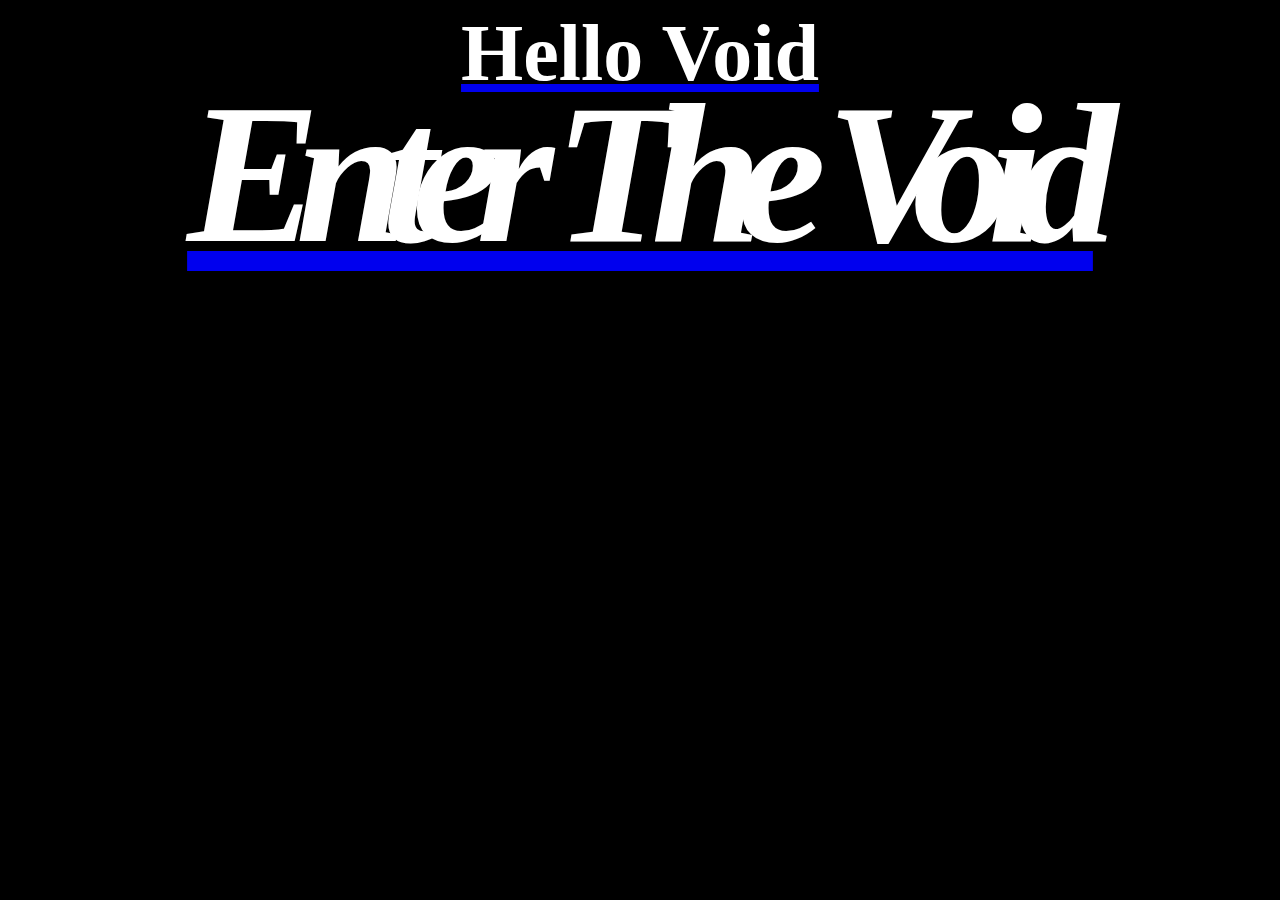
<file: index.html>
<!DOCTYPE html>
<html>
<head>
  <link rel="shortcut icon" href="/favicon.ico" type="image/x-icon">
<link rel="icon" href="/favicon.ico" type="image/x-icon">
<title>VOID SITE</title>
</head>

<style>
body {
  background-image: url('https://imagizer.imageshack.com/v2/887x887q90/r/924/kATMs3.png');
}


h1
{ text-align: center;
color: white;
font-family: book antiqua, big caslon;}

p
{ text-align: center;
color: gray;
font-family: helvetica;}
body
{ background-color: black}
</style>

<body>

  <a href="void.html"><h1 style="margin:0px; font-size: 80px;">Hello Void</h1></a>
<a href="zine.html"><h1 style="background-color: black; font-family: arial black; margin:0px; font-size: 200px; letter-spacing: -25px; line-height: 150px; "><i>Enter The Void</i></h1></a>


</body>
</html>
</file>
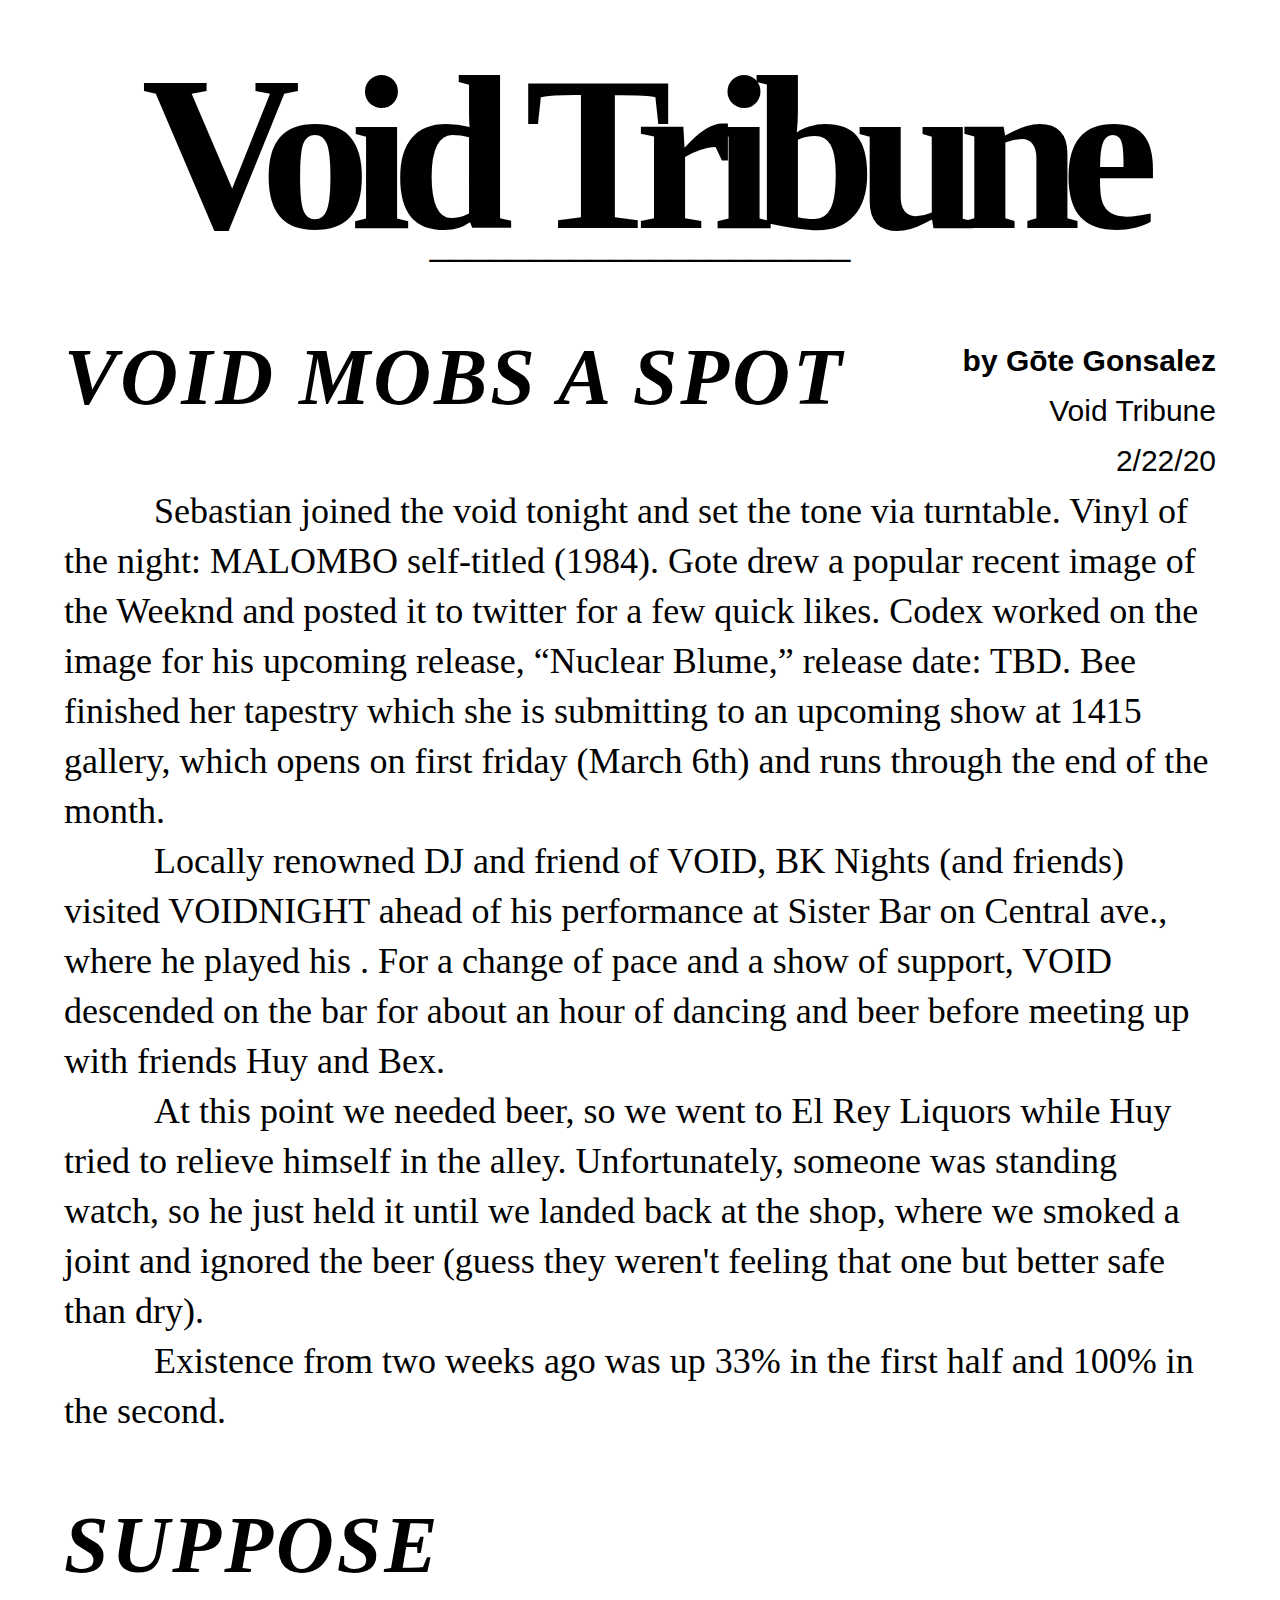
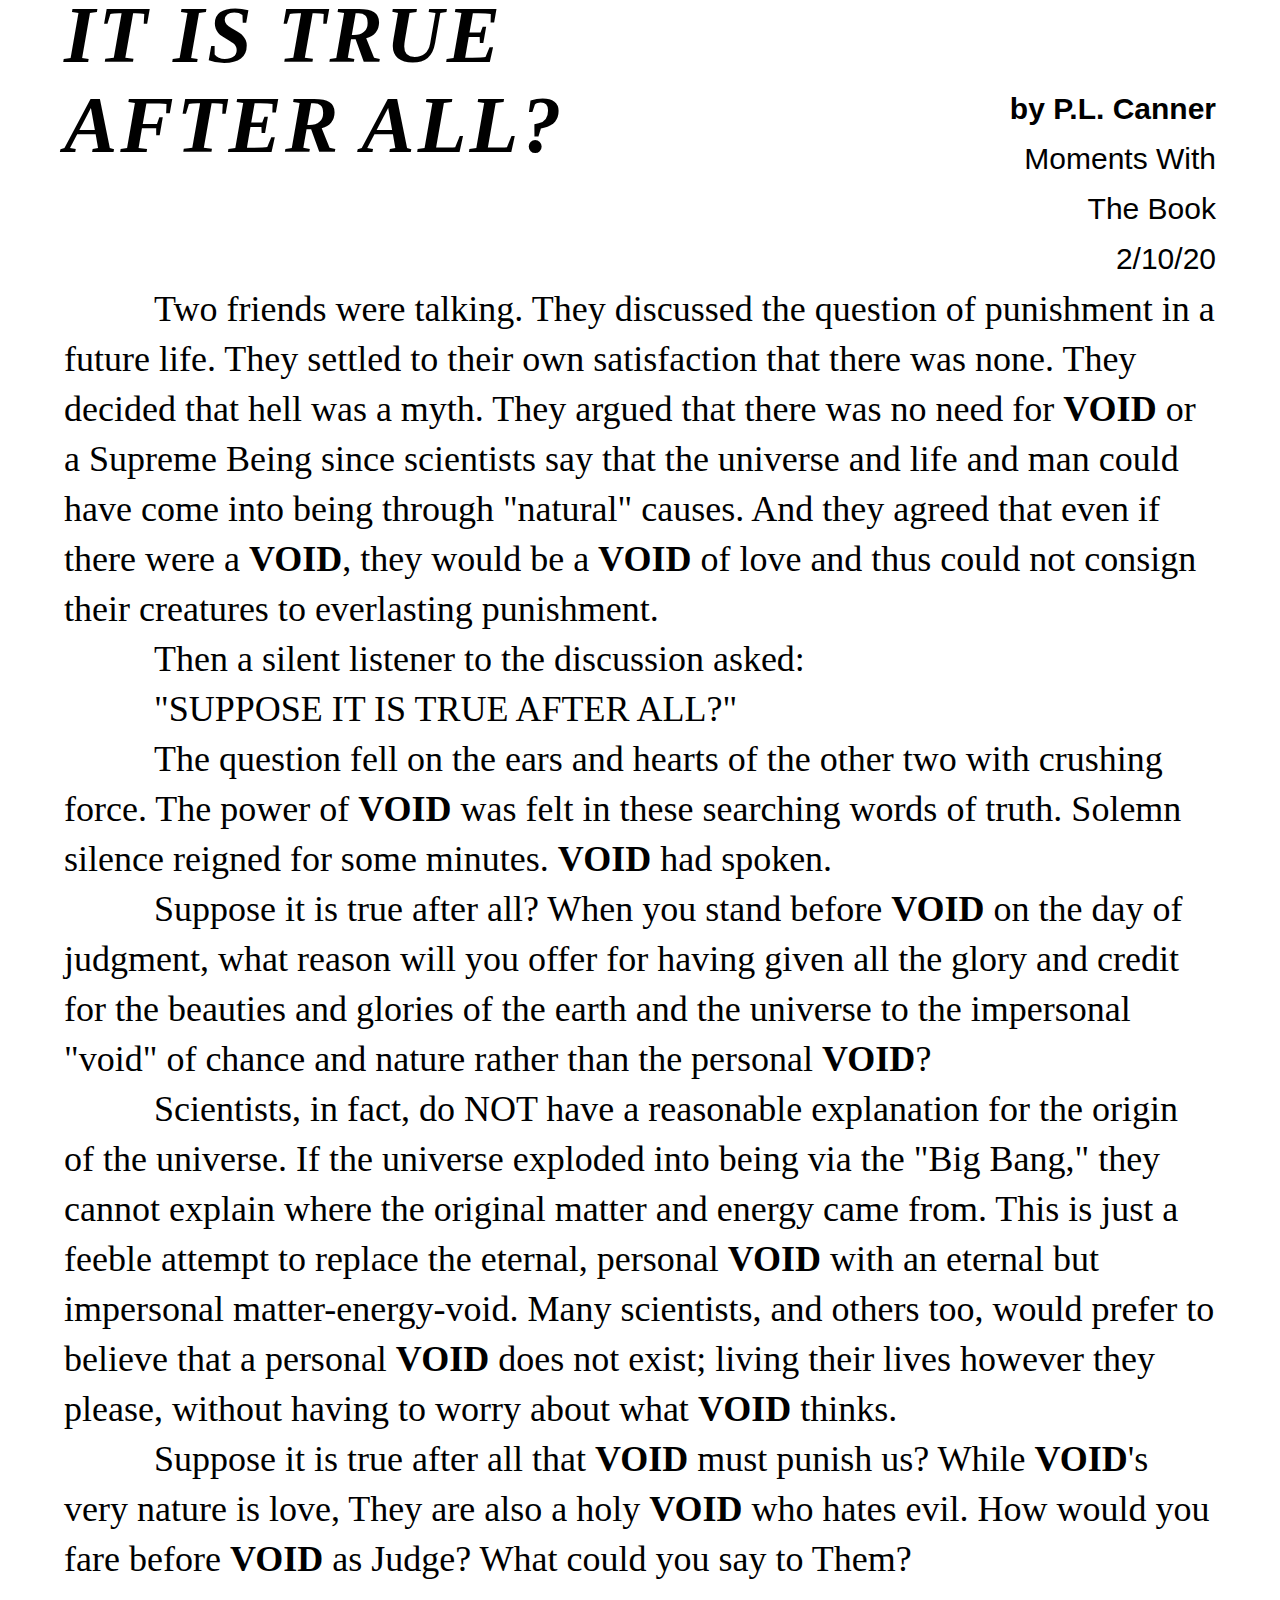
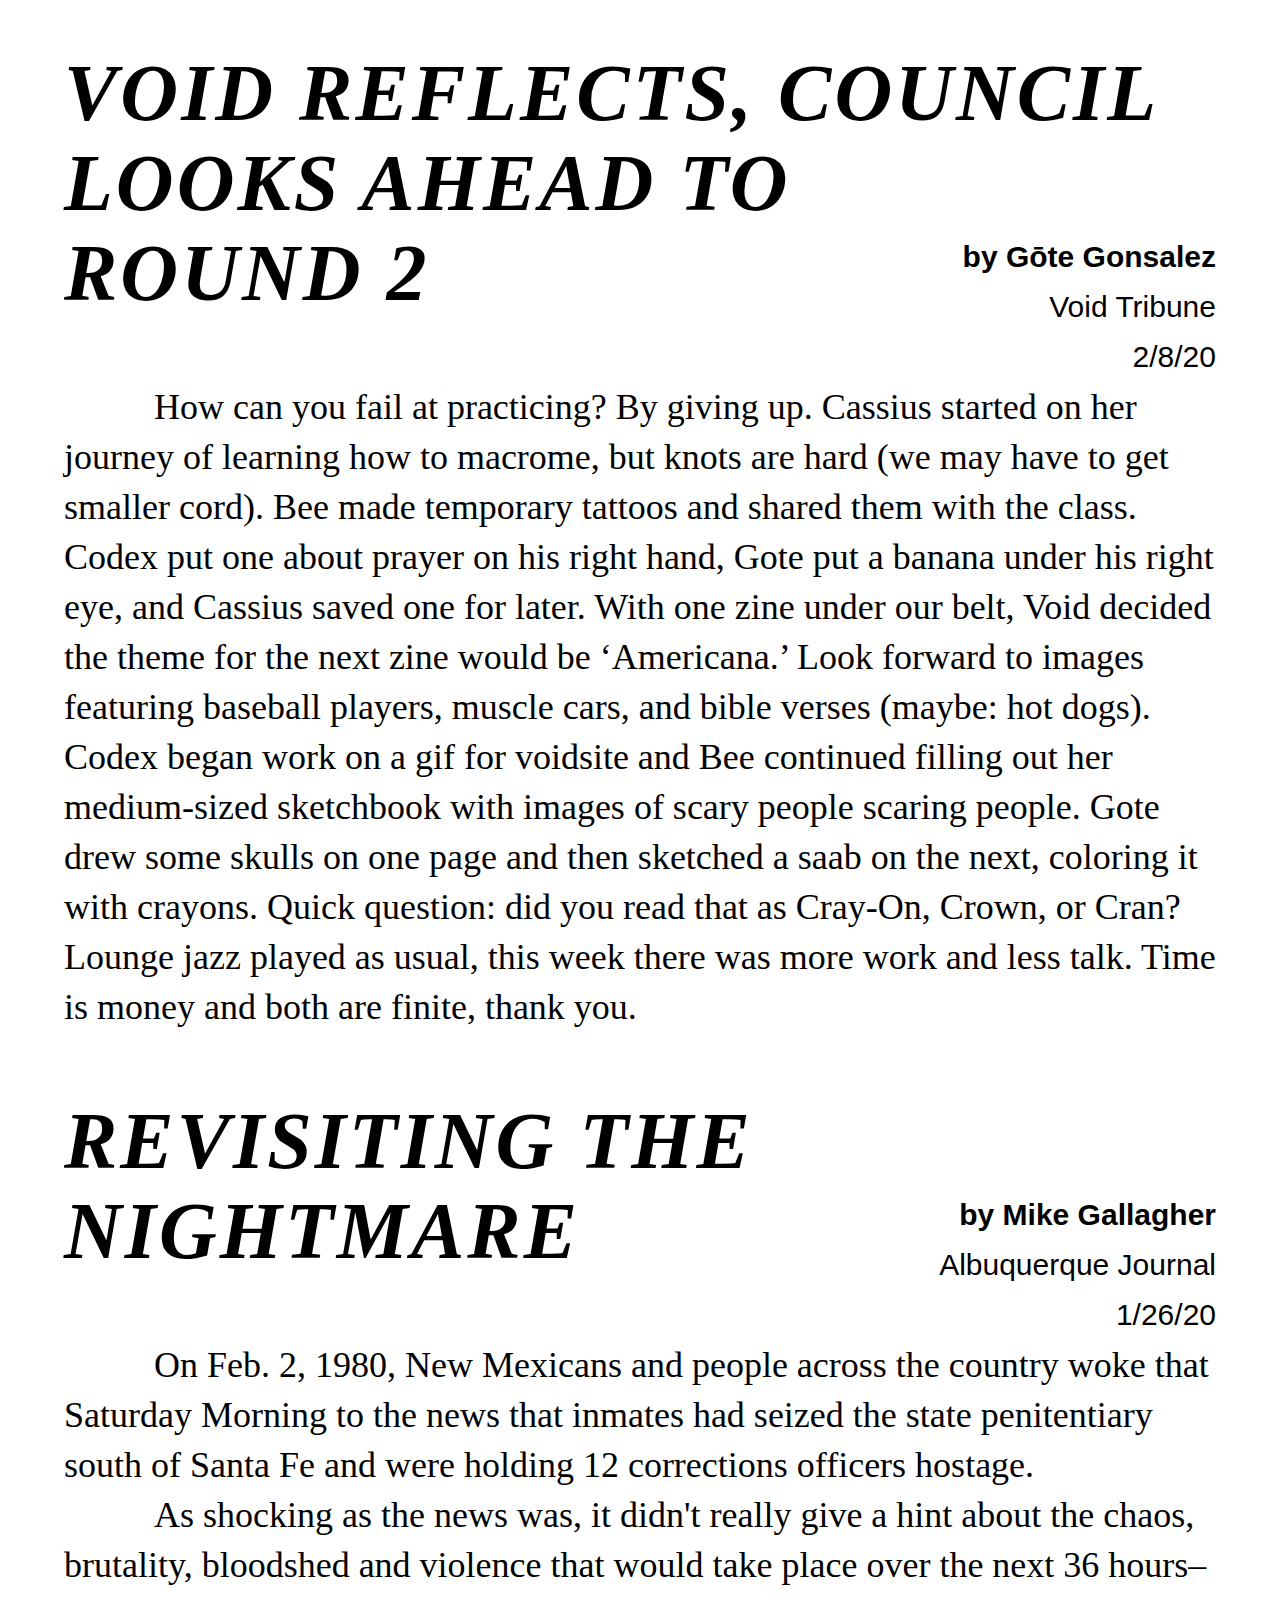
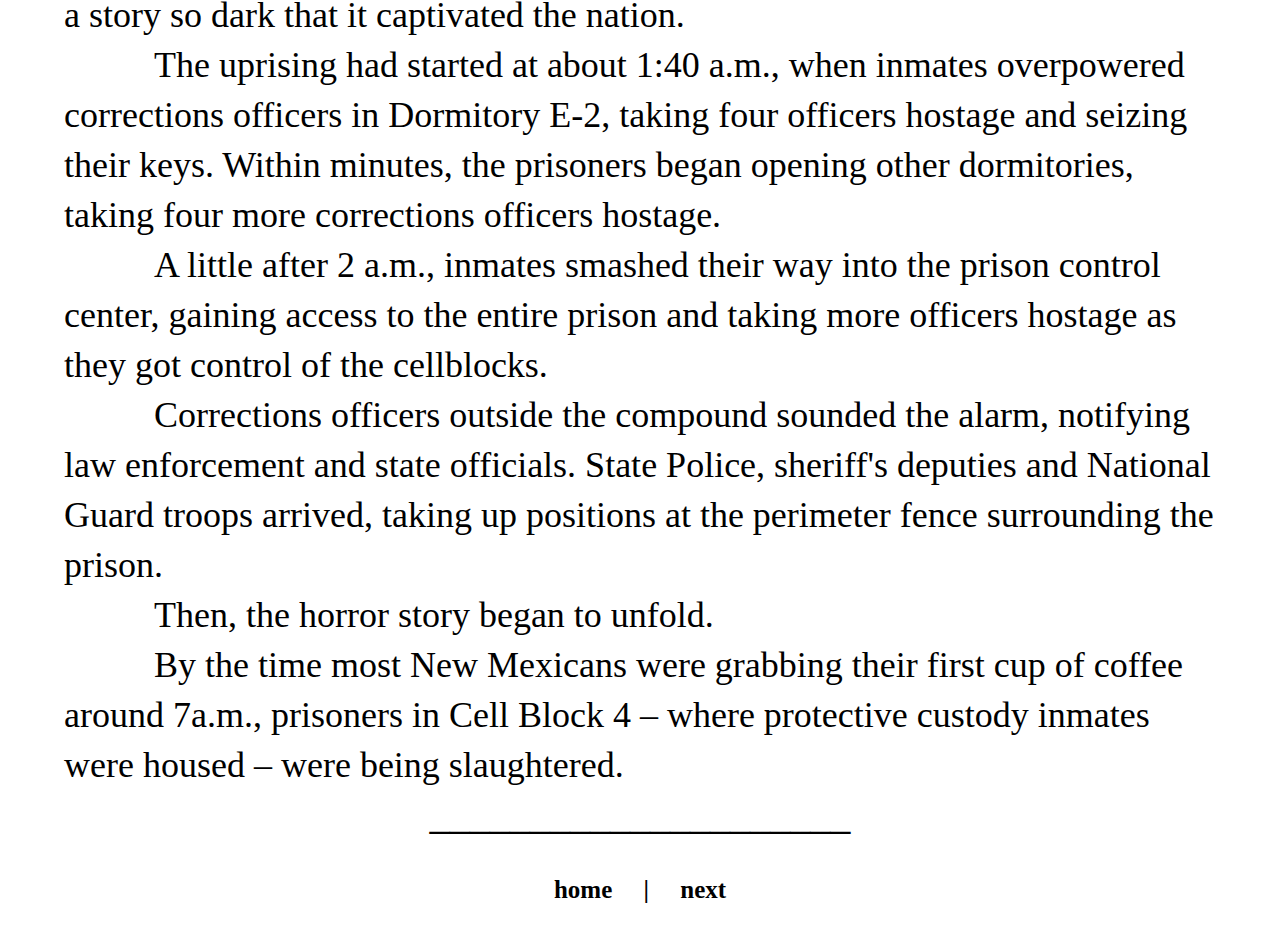
<file: void.html>
<!DOCTYPE html>
<html>
<head>
	
  <link rel="shortcut icon" href="/favicon.ico" type="image/x-icon">
<link rel="icon" href="/favicon.ico" type="image/x-icon">
	<link rel="stylesheet" type="text/css" href="void.css">
	
	
<title>VOID SITE</title>
</head>

	
	
<body>
<span style="line-height: 180px; color: black;"><a href="index.html">
<h1>
Void Tribune
</h1>
</a></span>

<p class="line" style="text-align:center; margin-top: -7%;">_____________________</p>

  
<h2><b><i>VOID MOBS A SPOT</i></b></h2>
 
<p class="journal" align="right;" style="font-size: 30px; font-family: arial; margin-top: -150px;"><b>by Gōte Gonsalez</b></br>Void Tribune</br>2/22/20</p>

<p>Sebastian joined the void tonight and set the tone via turntable. Vinyl of the night: MALOMBO self-titled (1984). Gote drew a popular recent image of the Weeknd and posted it to twitter for a few quick likes. Codex worked on the image for his upcoming release, “Nuclear Blume,” release date: TBD. Bee finished her tapestry which she is submitting to an upcoming show at 1415 gallery, which opens on first friday (March 6th) and runs through the end of the month.</p>
<p>Locally renowned DJ and friend of VOID, BK Nights (and friends) visited VOIDNIGHT ahead of his performance at Sister Bar on Central ave., where he played his . For a change of pace and a show of support, VOID descended on the bar for about an hour of dancing and beer before meeting up with friends Huy and Bex.</p>
<p>At this point we needed beer, so we went to El Rey Liquors while Huy tried to relieve himself in the alley. Unfortunately, someone was standing watch, so he just held it until we landed back at the shop, where we smoked a joint and ignored the beer (guess they weren't feeling that one but better safe than dry).</p>
<p>Existence from two weeks ago was up 33% in the first half and 100% in the second.
</p>
  
<h2><i>SUPPOSE</br>IT IS TRUE</br>AFTER ALL?</i></h2>
 
<p class="journal" align="right;" style="font-size: 30px; font-family: arial; margin-top: -150px;"><b>by P.L. Canner</b></br>Moments With</br>The Book</br>2/10/20</p>

<p>Two friends were talking. They discussed the question of punishment in a future life. They settled to their own satisfaction that there was none. They decided that hell was a myth. They argued that there was no need for <b>VOID</b> or a Supreme Being since scientists say that the universe and life and man could have come into being through "natural" causes. And they agreed that even if there were a <b>VOID</b>, they would be a <b>VOID</b> of love and thus could not consign their creatures to everlasting punishment.</p>
<p>Then a silent listener to the discussion asked:</p>
<p>"SUPPOSE IT IS TRUE AFTER ALL?"</p>
<p>The question fell on the ears and hearts of the other two with crushing force. The power of <b>VOID</b> was felt in these searching words of truth. Solemn silence reigned for some minutes. <b>VOID</b> had spoken.
</p>
<p>Suppose it is true after all? When you stand before <b>VOID</b> on the day of judgment, what reason will you offer for having given all the glory and credit for the beauties and glories of the earth and the universe to the impersonal "void" of chance and nature rather than the personal <b>VOID</b>?</p>
<p>Scientists, in fact, do NOT have a reasonable explanation for the origin of the universe. If the universe exploded into being via the "Big Bang," they cannot explain where the original matter and energy came from. This is just a feeble attempt to replace the eternal, personal <b>VOID</b> with an eternal but impersonal matter-energy-void. Many scientists, and others too, would prefer to believe that a personal <b>VOID</b> does not exist; living their lives however they please, without having to worry about what <b>VOID</b> thinks.</p>
<p>Suppose it is true after all that <b>VOID</b> must punish us? While <b>VOID</b>'s very nature is love, They are also a holy <b>VOID</b> who hates evil. How would you fare before <b>VOID</b> as Judge? What could you say to Them?</p>

<h2><b><i>VOID REFLECTS, COUNCIL LOOKS AHEAD TO </br>ROUND 2</i></b></h2>
 
<p class="journal" align="right;" style="font-size: 30px; font-family: arial; margin-top: -150px;"><b>by Gōte Gonsalez</b></br>Void Tribune</br>2/8/20</p>

<p>How can you fail at practicing? By giving up. Cassius started on her journey of learning how to macrome, but knots are hard (we may have to get smaller cord). Bee made temporary tattoos and shared them with the class. Codex  put one about prayer on his right hand, Gote put a banana under his right eye, and Cassius saved one for later. With one zine under our belt, Void decided the theme for the next zine would be ‘Americana.’ Look forward to images featuring baseball players, muscle cars, and bible verses (maybe: hot dogs). Codex began work on a gif for voidsite and Bee continued filling out her medium-sized sketchbook with images of scary people scaring people. Gote drew some skulls on one page and then sketched a saab on the next, coloring it with crayons. Quick question: did you read that as Cray-On, Crown, or Cran? Lounge jazz played as usual, this week there was more work and less talk. Time is money and both are finite, thank you.
</p>

<h2><b><i>REVISITING THE NIGHTMARE</i></b></h2>
 
<p class="journal" align="right;" style="font-size: 30px; font-family: arial; margin-top: -150px;"><b>by Mike Gallagher</b></br>Albuquerque Journal</br>1/26/20</p>

<p>On Feb. 2, 1980, New Mexicans and people across the country woke that Saturday Morning to the news that inmates had seized the state penitentiary south of Santa Fe and were holding 12 corrections officers hostage.</p>
<p>As shocking as the news was, it didn't really give a hint about the chaos, brutality, bloodshed and violence that would take place over the next 36 hours–a story so dark that it captivated the nation.</p>
<p>The uprising had started at about 1:40 a.m., when inmates overpowered corrections officers in Dormitory E-2, taking four officers hostage and seizing their keys. Within minutes, the prisoners began opening other dormitories, taking four more corrections officers hostage.</p>
<p>A little after 2 a.m., inmates smashed their way into the prison control center, gaining access to the entire prison and taking more officers hostage as they got control of the cellblocks.</p>
<p>Corrections officers outside the compound sounded the alarm, notifying law enforcement and state officials. State Police, sheriff's deputies and National Guard troops arrived, taking up positions at the perimeter fence surrounding the prison.</p>
<p>Then, the horror story began to unfold.</p>
<p>By the time most New Mexicans were grabbing their first cup of coffee around 7a.m., prisoners in Cell Block 4 – where protective custody inmates were housed – were being slaughtered.</p>

<p class="line" style="text-align:center; ">_____________________</p>
<p style="font-size: 25px; text-align: center; padding: 25px;"><b><a href="index.html" style="text-decoration: none; margin-left:-90px;">home&nbsp&nbsp&nbsp&nbsp </a>|<a href="codex.html" style="text-decoration: none;">&nbsp&nbsp&nbsp&nbsp  next</a></b></p>
</body>
</html>
</file>
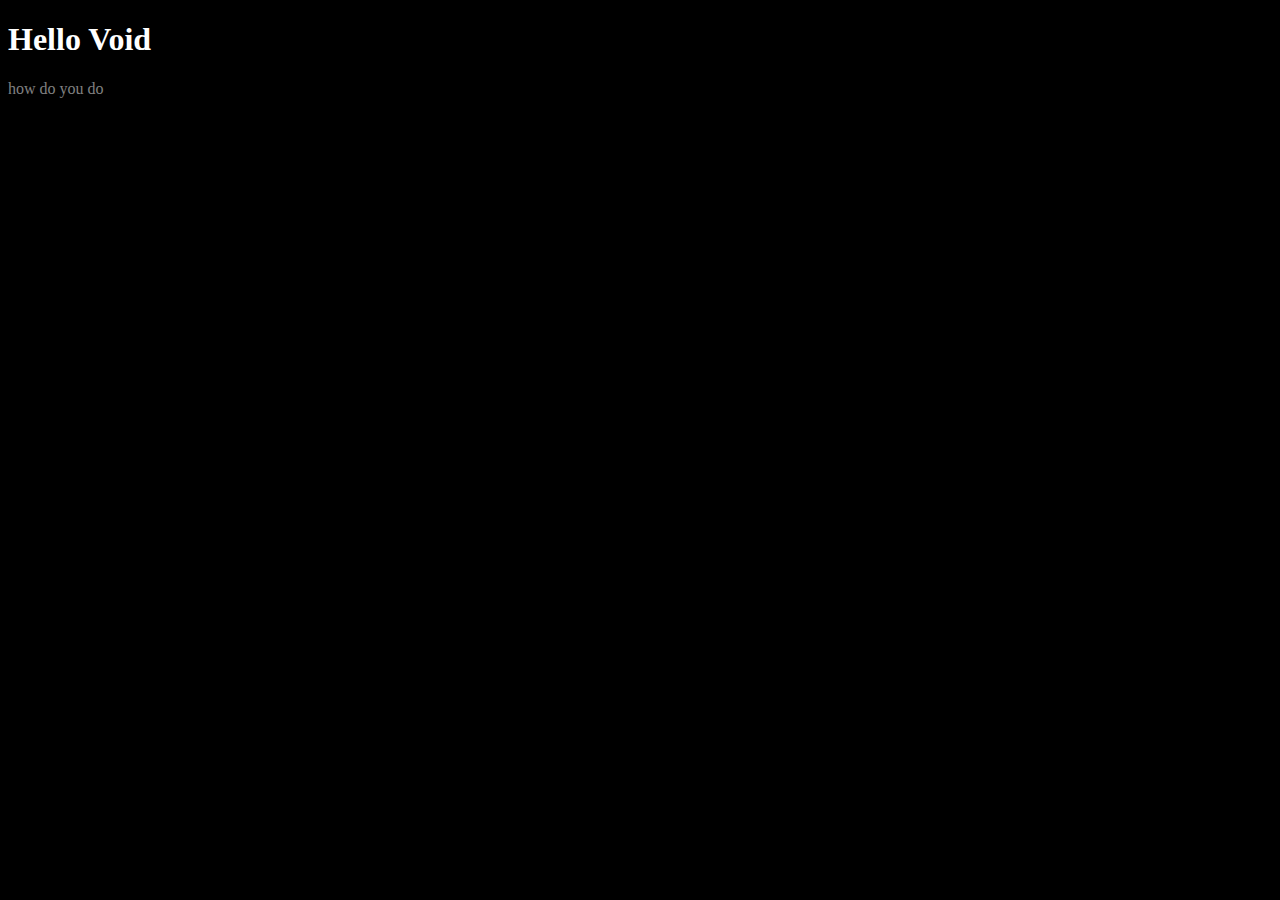
<file: voidsite.html>
<!DOCTYPE html>
<html>
<head>
<title>VOID SITE</title>
</head>

<style>
h1
{ color: white }
p
{ color: gray }
body
{ background-color: black}
</style>

<body>

<h1>Hello Void</h1>
<p>how do you do</p>

</body>
</html>
</file>
<file: void.css>
a {
color: black;
text-decoration: none;
}

img { margin: auto; }
body {
	background-color: white;
    margin: 0 auto;
    align: center;
    max-width: 1300px;
}


h1
{ 

text-align: center;
color: black;
font-family: georgia;
margin:5%; 
font-size:220px;
letter-spacing: -20px;
}

h2 { 
letter-spacing: 3px;
line-height:90px; font-size: 80px;
 margin: 5%; 
font-family: big caslon, book antiqua, georgia;
font-weight: bold;
}

.line
{ text-indent: 0px;
text-align: center;
font-family: arial;}

.journal
{ text-align: right;
}


p
{ text-indent: 90px;
margin: auto 5%;
text-align: left;
font-family: book antiqua;
font-size: 36px;
line-height: 50px;
}
</file>
